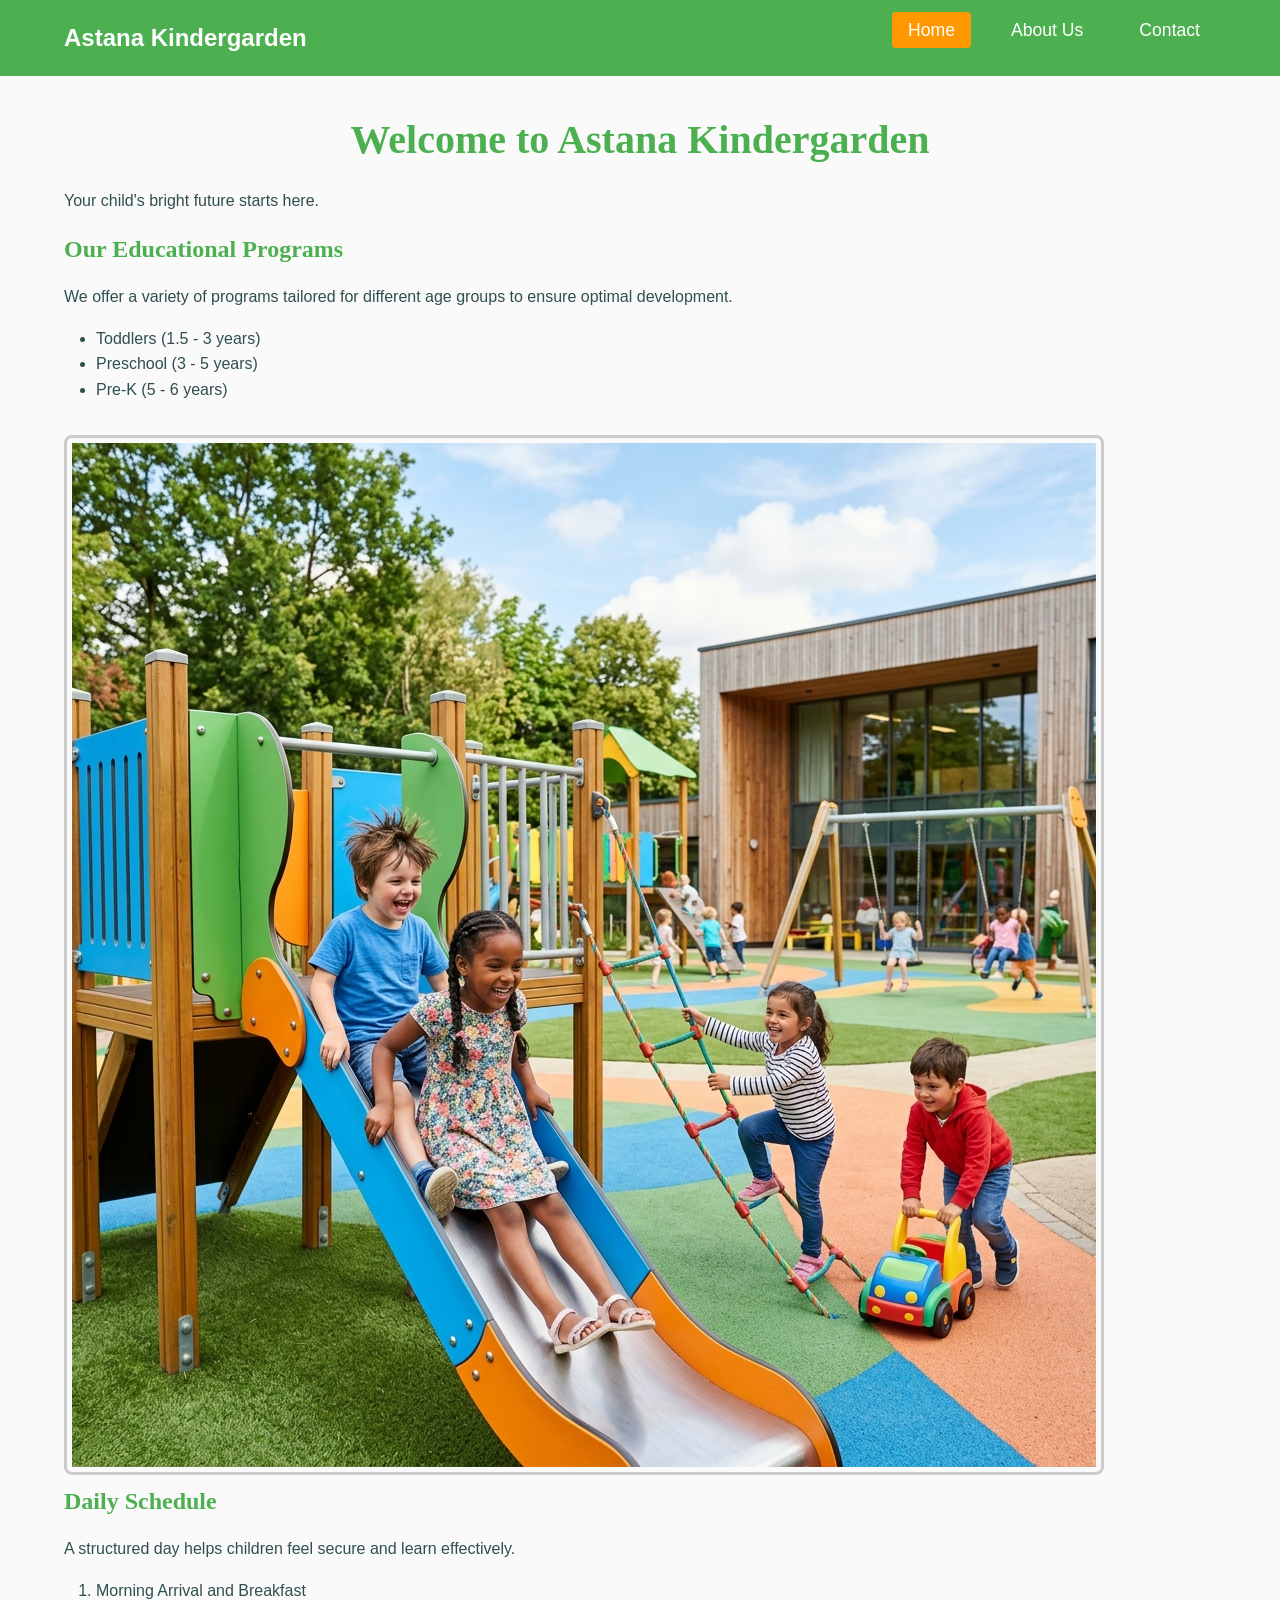
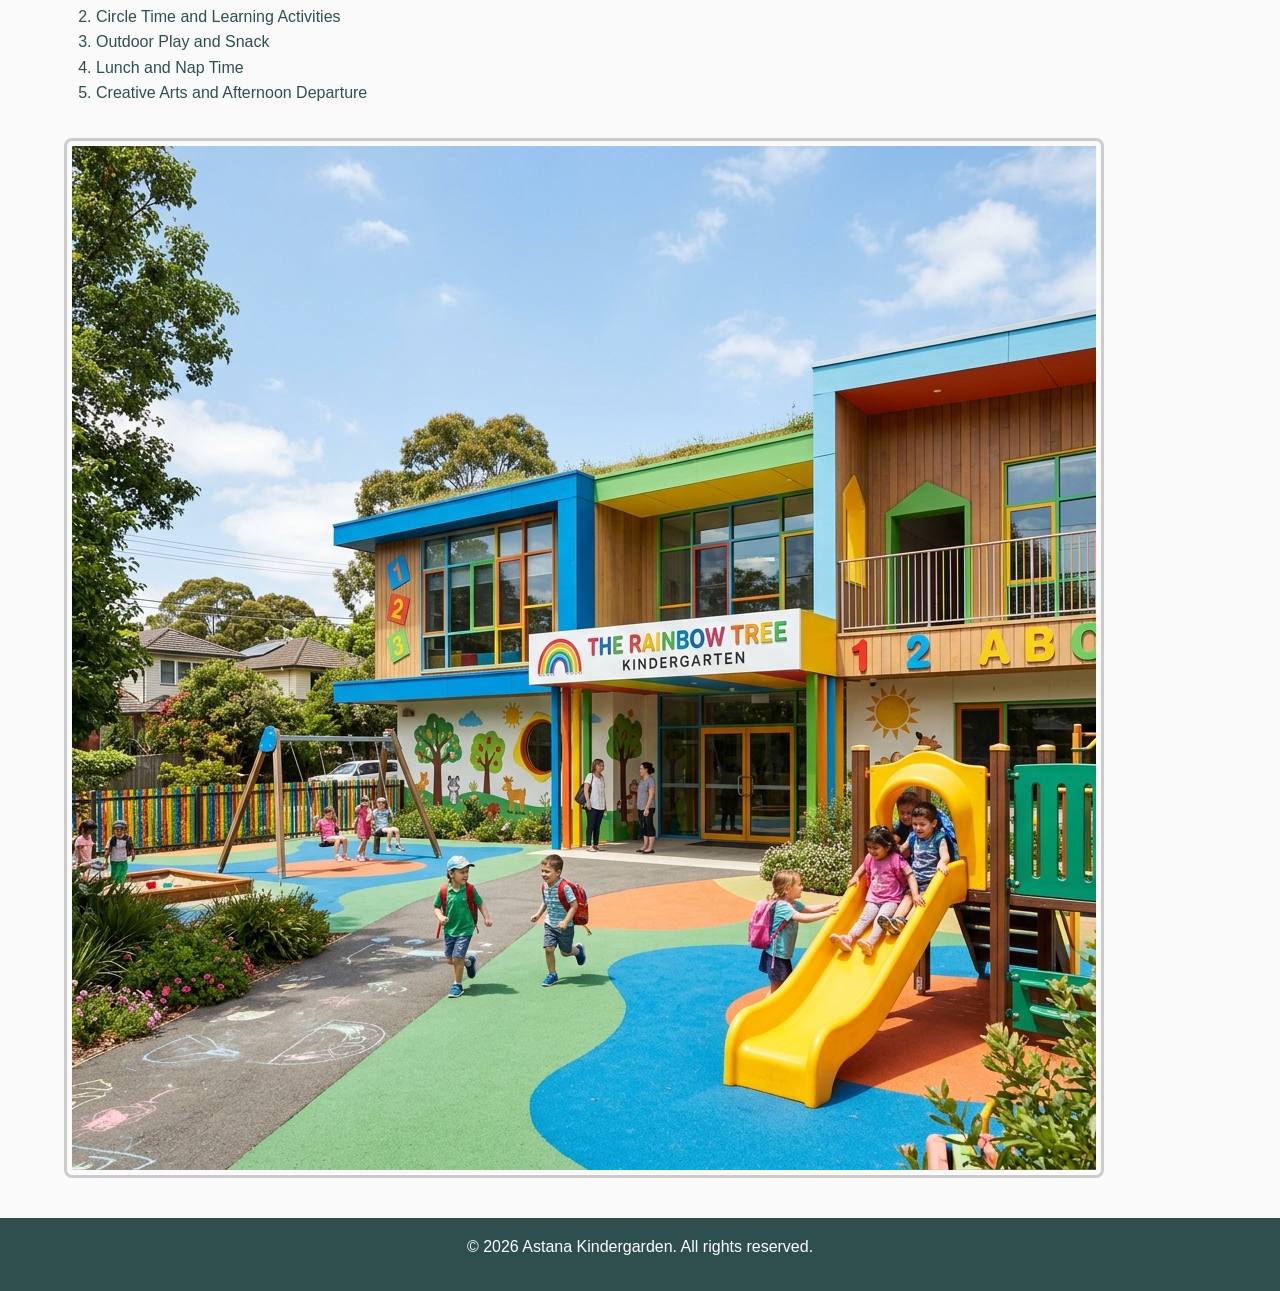
<file: index.html>
<!DOCTYPE html>
<html lang="en">
<head>
    <meta charset="UTF-8">
    <meta name="viewport" content="width=device-width, initial-scale=1.0">
    <title>Astana Kindergarden - Home</title>
    <link rel="stylesheet" href="css/style.css">
</head>
<body>
    <header>
        <div class="logo" id="main-logo">Astana Kindergarden</div>
        <nav>
            <ul>
                <li><a href="index.html" class="active">Home</a></li>
                <li><a href="about.html">About Us</a></li>
                <li><a href="contact.html">Contact</a></li>
            </ul>
        </nav>
    </header>

    <main>
        <section class="hero">
            <h1>Welcome to Astana Kindergarden</h1>
            <p>Your child's bright future starts here.</p>
        </section>

        <section class="programs">
            <h2>Our Educational Programs</h2>
            <p>We offer a variety of programs tailored for different age groups to ensure optimal development.</p>
            <ul>
                <li>Toddlers (1.5 - 3 years)</li>
                <li>Preschool (3 - 5 years)</li>
                <li>Pre-K (5 - 6 years)</li>
            </ul>
            <img src="images/kindergarten_main.jpg" alt="Children playing together at Astana Kindergarden playground">
        </section>

        <section class="schedule">
            <h2>Daily Schedule</h2>
            <p>A structured day helps children feel secure and learn effectively.</p>
            <ol>
                <li>Morning Arrival and Breakfast</li>
                <li>Circle Time and Learning Activities</li>
                <li>Outdoor Play and Snack</li>
                <li>Lunch and Nap Time</li>
                <li>Creative Arts and Afternoon Departure</li>
            </ol>
            <img src="images/kindergarten_building.jpg" alt="The modern and welcoming building of Astana Kindergarden">
        </section>
    </main>

    <footer>
        <p>&copy; 2026 Astana Kindergarden. All rights reserved.</p>
    </footer>
</body>
</html>
</file>
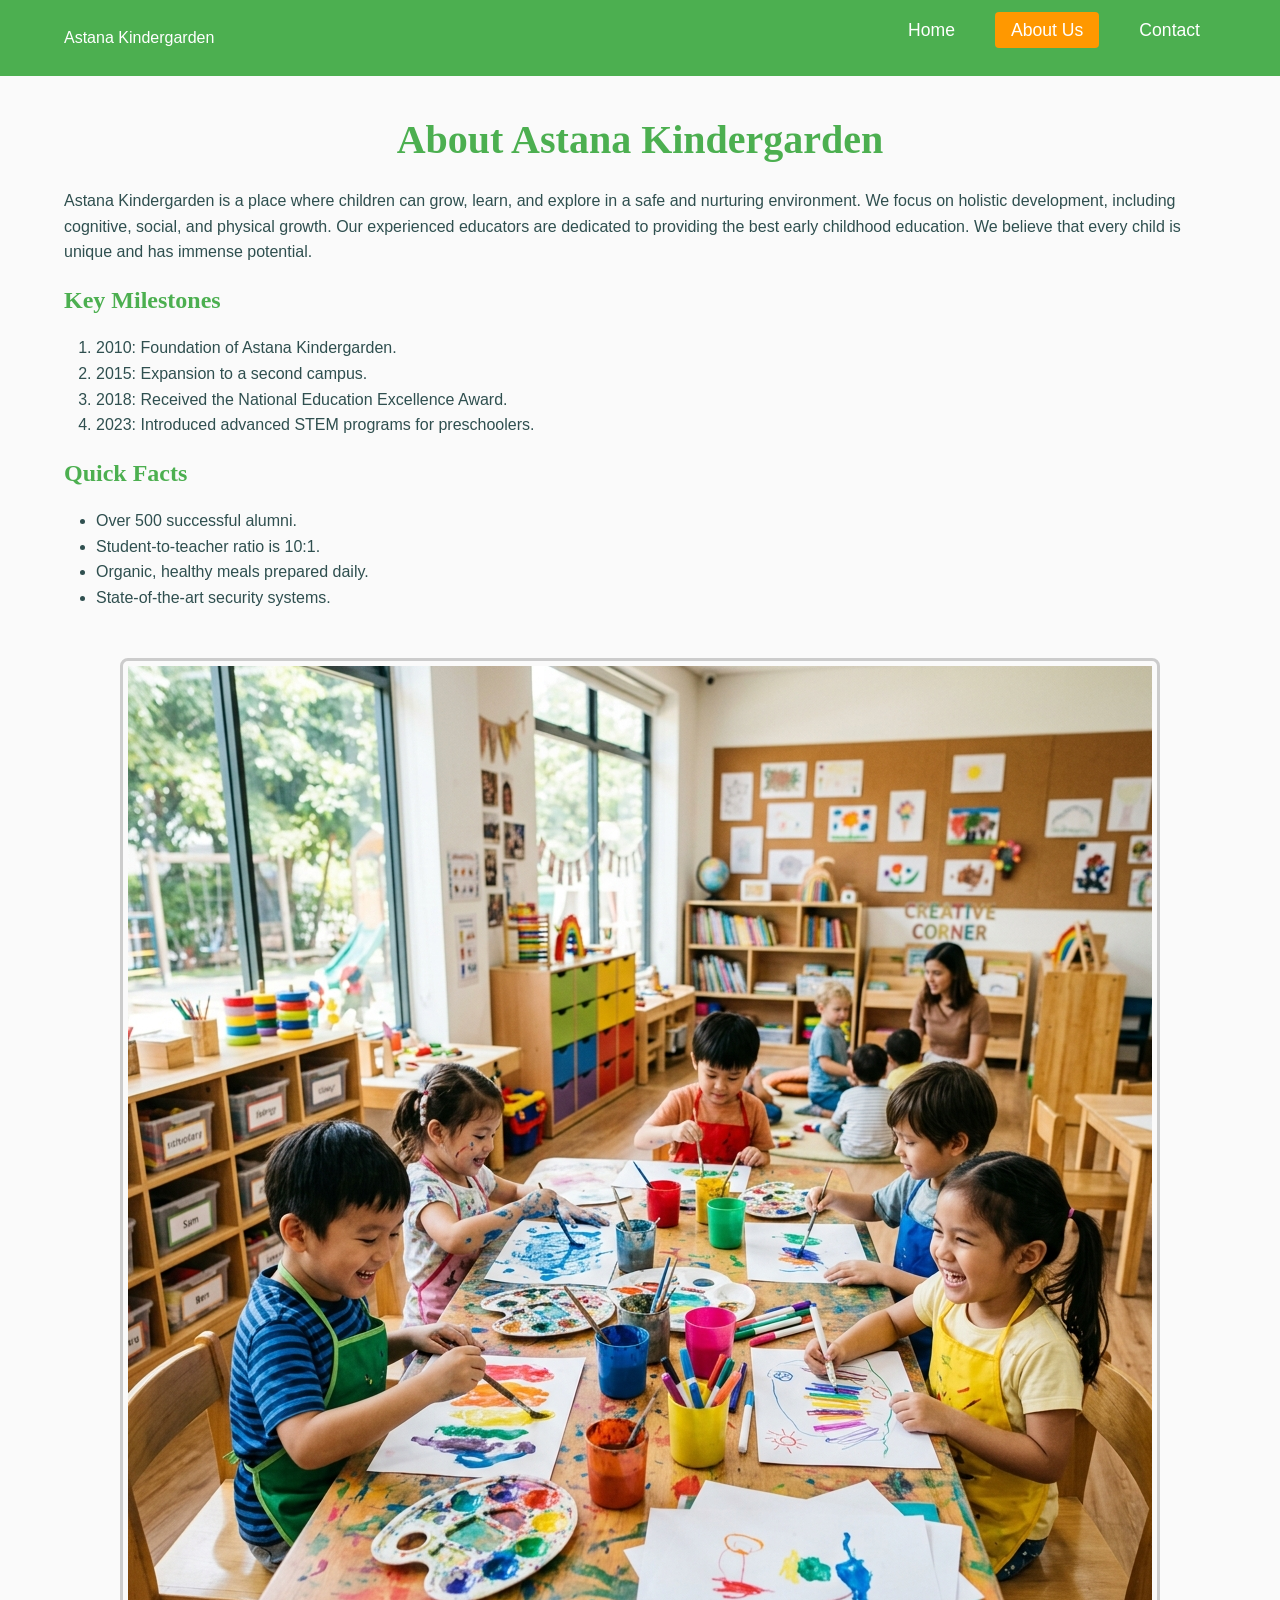
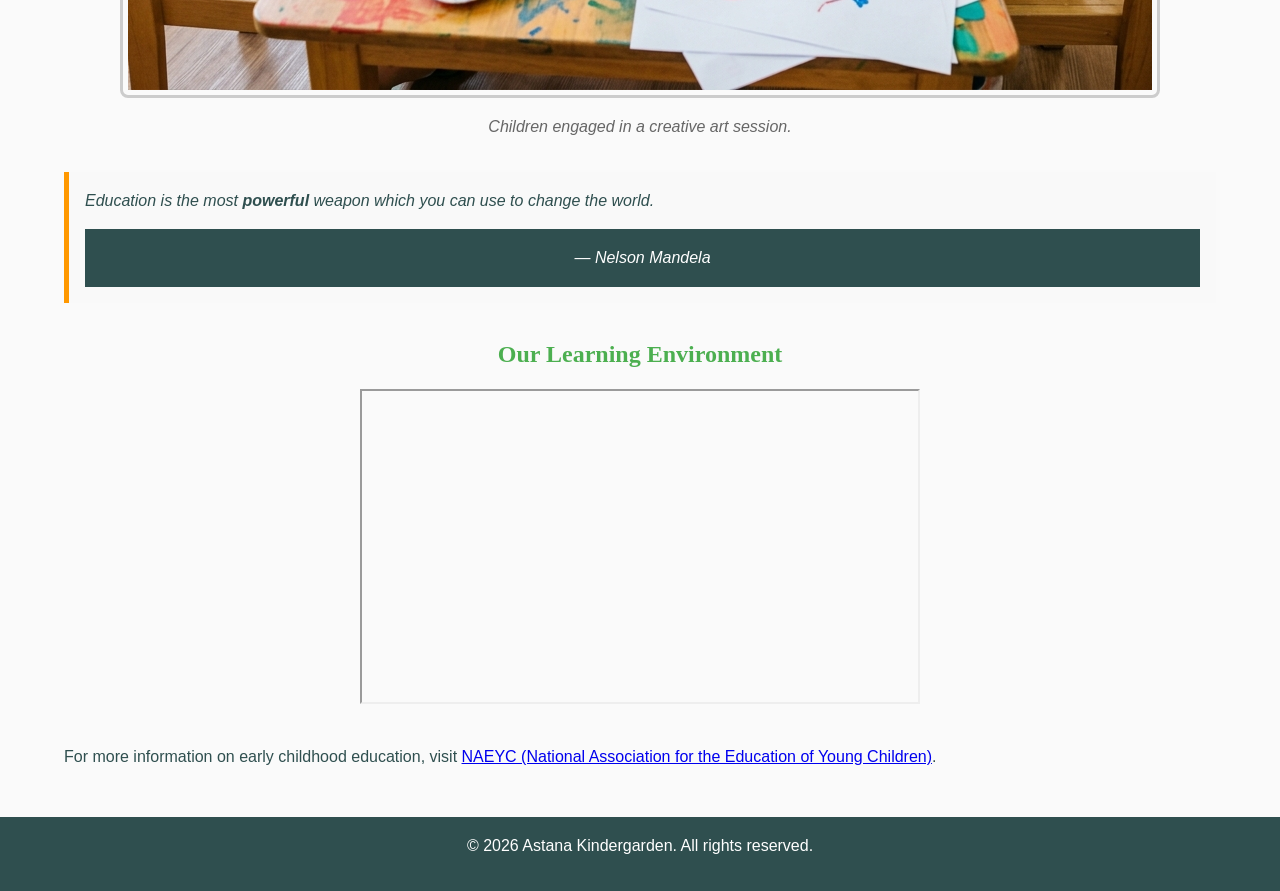
<file: about.html>
<!DOCTYPE html>
<html lang="en">
<head>
    <meta charset="UTF-8">
    <meta name="viewport" content="width=device-width, initial-scale=1.0">
    <title>Astana Kindergarden - About Us</title>
    <link rel="stylesheet" href="css/style.css">
</head>
<body>
    <header>
        <div class="logo">Astana Kindergarden</div>
        <nav>
            <ul>
                <li><a href="index.html">Home</a></li>
                <li><a href="about.html" class="active">About Us</a></li>
                <li><a href="contact.html">Contact</a></li>
            </ul>
        </nav>
    </header>

    <main>
        <section class="about-us">
            <h1>About Astana Kindergarden</h1>
            <p>Astana Kindergarden is a place where children can grow, learn, and explore in a safe and nurturing environment. We focus on holistic development, including cognitive, social, and physical growth. Our experienced educators are dedicated to providing the best early childhood education. We believe that every child is unique and has immense potential.</p>
            
            <h2>Key Milestones</h2>
            <ol>
                <li>2010: Foundation of Astana Kindergarden.</li>
                <li>2015: Expansion to a second campus.</li>
                <li>2018: Received the National Education Excellence Award.</li>
                <li>2023: Introduced advanced STEM programs for preschoolers.</li>
            </ol>

            <h2>Quick Facts</h2>
            <ul>
                <li>Over 500 successful alumni.</li>
                <li>Student-to-teacher ratio is 10:1.</li>
                <li>Organic, healthy meals prepared daily.</li>
                <li>State-of-the-art security systems.</li>
            </ul>

            <figure>
                <img src="images/kindergarten_about.jpg" alt="Happy children learning in a colorful classroom">
                <figcaption>Children engaged in a creative art session.</figcaption>
            </figure>

            <blockquote>
                <p>Education is the most <strong>powerful</strong> weapon which you can use to change the world.</p>
                <footer>— Nelson Mandela</footer>
            </blockquote>

            <div class="multimedia">
                <h2>Our Learning Environment</h2>
                <iframe width="560" height="315" src="https://www.youtube.com/embed/5aMvV_kFq60" title="Kindergarten Learning Video" allow="accelerometer; autoplay; clipboard-write; encrypted-media; gyroscope; picture-in-picture" allowfullscreen aria-label="A video showcasing kindergarten activities"></iframe>
            </div>

            <p>For more information on early childhood education, visit <a href="https://www.naeyc.org/" target="_blank" rel="noopener">NAEYC (National Association for the Education of Young Children)</a>.</p>
        </section>
    </main>

    <footer>
        <p>&copy; 2026 Astana Kindergarden. All rights reserved.</p>
    </footer>
</body>
</html>
</file>
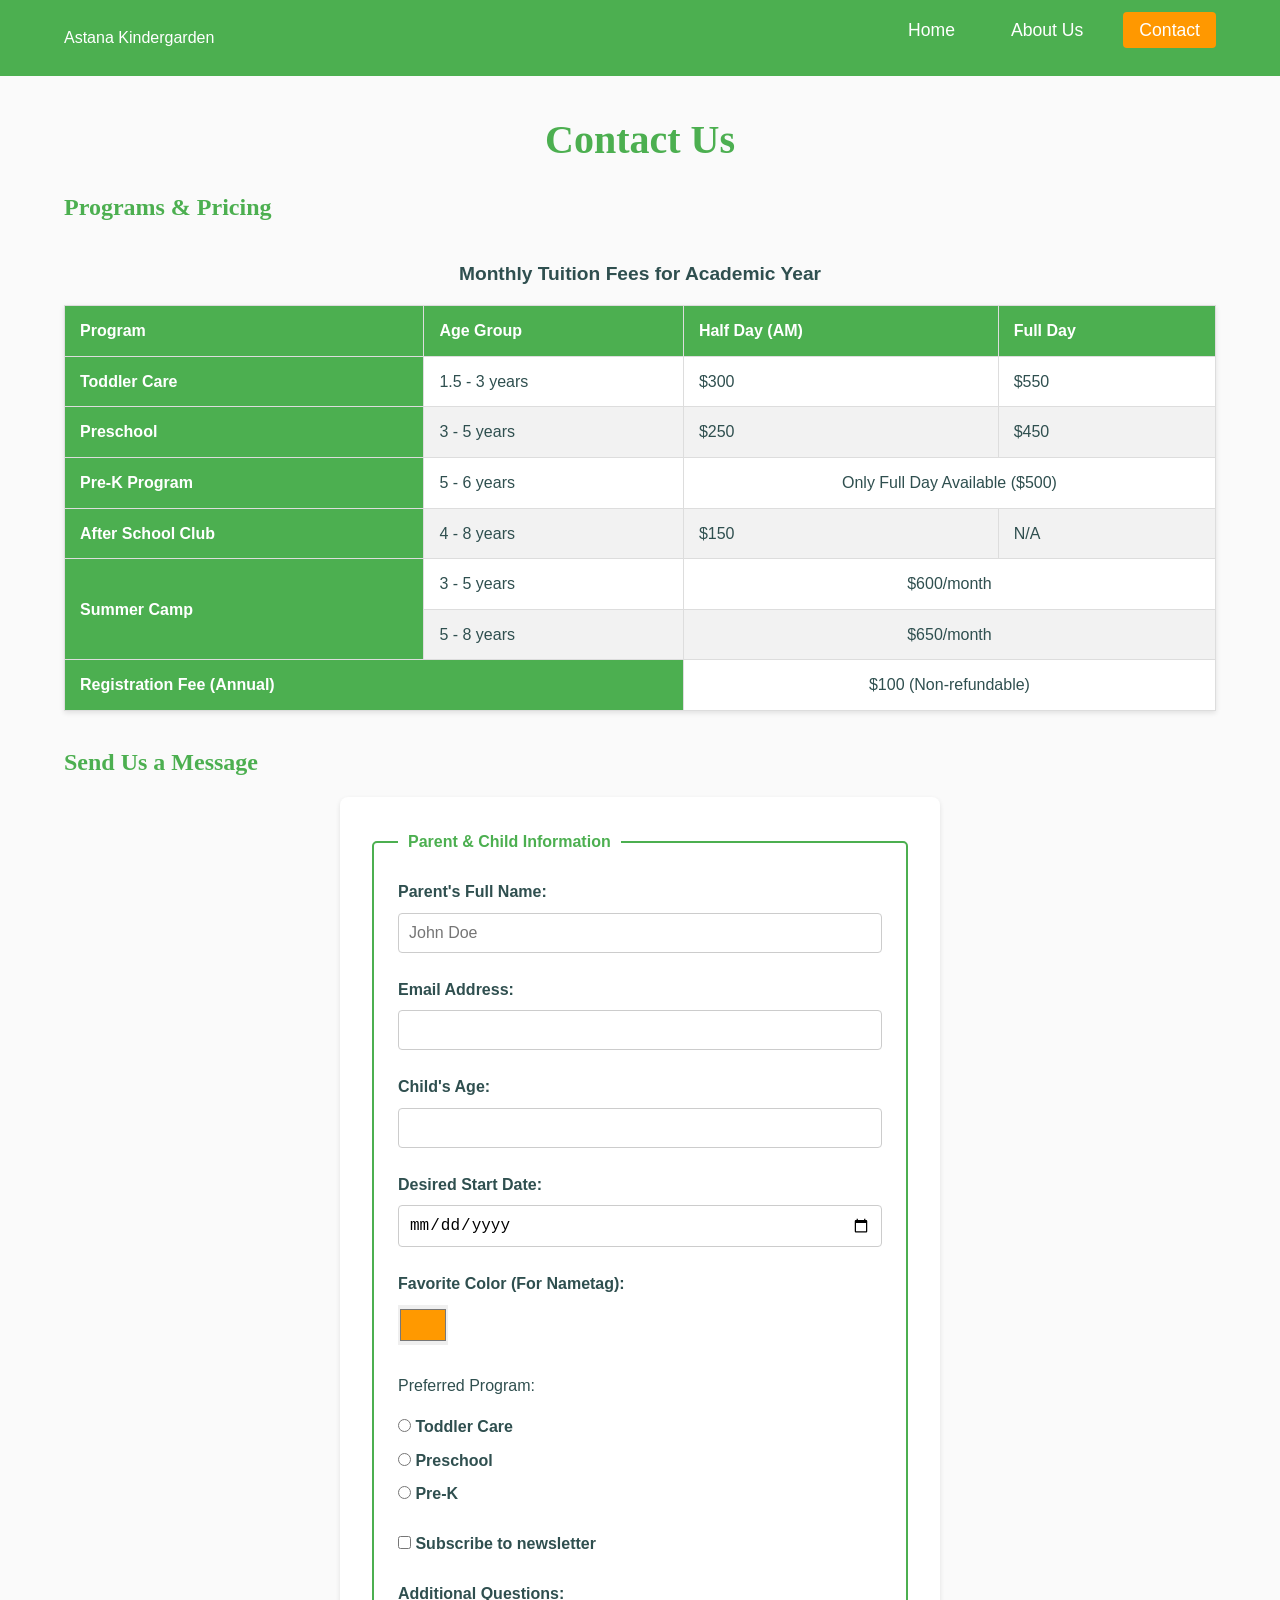
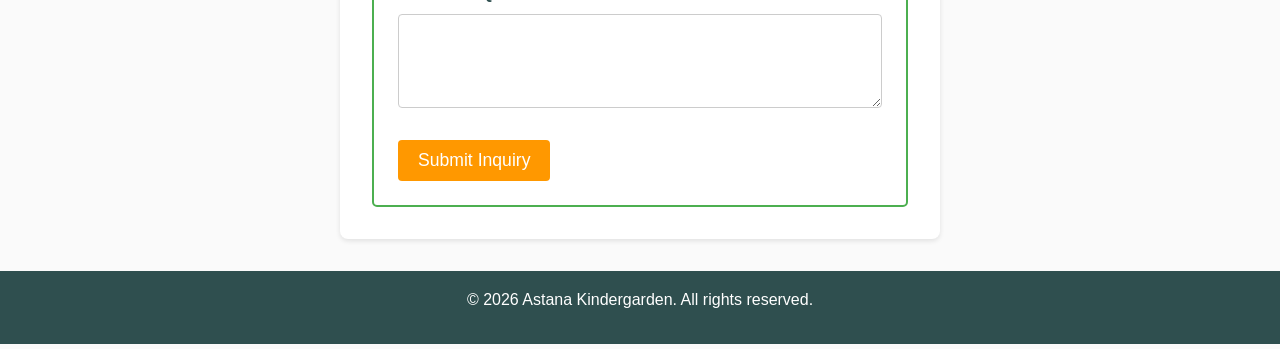
<file: contact.html>
<!DOCTYPE html>
<html lang="en">
<head>
    <meta charset="UTF-8">
    <meta name="viewport" content="width=device-width, initial-scale=1.0">
    <title>Astana Kindergarden - Contact</title>
    <link rel="stylesheet" href="css/style.css">
</head>
<body>
    <header>
        <div class="logo">Astana Kindergarden</div>
        <nav>
            <ul>
                <li><a href="index.html">Home</a></li>
                <li><a href="about.html">About Us</a></li>
                <li><a href="contact.html" class="active">Contact</a></li>
            </ul>
        </nav>
    </header>

    <main>
        <h1>Contact Us</h1>
        
        <section class="pricing-table">
            <h2>Programs & Pricing</h2>
            <table>
                <caption>Monthly Tuition Fees for Academic Year</caption>
                <thead>
                    <tr>
                        <th scope="col">Program</th>
                        <th scope="col">Age Group</th>
                        <th scope="col">Half Day (AM)</th>
                        <th scope="col">Full Day</th>
                    </tr>
                </thead>
                <tbody>
                    <tr>
                        <th scope="row">Toddler Care</th>
                        <td>1.5 - 3 years</td>
                        <td>$300</td>
                        <td>$550</td>
                    </tr>
                    <tr>
                        <th scope="row">Preschool</th>
                        <td>3 - 5 years</td>
                        <td>$250</td>
                        <td>$450</td>
                    </tr>
                    <tr>
                        <th scope="row">Pre-K Program</th>
                        <td>5 - 6 years</td>
                        <td colspan="2" class="center-align">Only Full Day Available ($500)</td>
                    </tr>
                    <tr>
                        <th scope="row">After School Club</th>
                        <td>4 - 8 years</td>
                        <td>$150</td>
                        <td>N/A</td>
                    </tr>
                    <tr>
                        <th scope="row" rowspan="2">Summer Camp</th>
                        <td>3 - 5 years</td>
                        <td colspan="2" class="center-align">$600/month</td>
                    </tr>
                    <tr>
                        <td>5 - 8 years</td>
                        <td colspan="2" class="center-align">$650/month</td>
                    </tr>
                </tbody>
                <tfoot>
                    <tr>
                        <th scope="row" colspan="2">Registration Fee (Annual)</th>
                        <td colspan="2" class="center-align">$100 (Non-refundable)</td>
                    </tr>
                </tfoot>
            </table>
        </section>

        <section class="contact-form">
            <h2>Send Us a Message</h2>
            <form action="#" method="get">
                <fieldset>
                    <legend>Parent & Child Information</legend>
                    
                    <div class="form-group">
                        <label for="parent-name">Parent's Full Name:</label>
                        <input type="text" id="parent-name" name="parent-name" required placeholder="John Doe">
                    </div>

                    <div class="form-group">
                        <label for="email">Email Address:</label>
                        <input type="email" id="email" name="email" required>
                    </div>
                    
                    <div class="form-group">
                        <label for="child-age">Child's Age:</label>
                        <input type="number" id="child-age" name="child-age" min="1" max="6">
                    </div>

                    <div class="form-group">
                        <label for="start-date">Desired Start Date:</label>
                        <input type="date" id="start-date" name="start-date">
                    </div>
                    
                    <div class="form-group">
                        <label for="favorite-color">Favorite Color (For Nametag):</label>
                        <input type="color" id="favorite-color" name="favorite-color" value="#ff9900">
                    </div>
                    
                    <div class="form-group">
                        <p>Preferred Program:</p>
                        <label for="prog-toddler">
                            <input type="radio" id="prog-toddler" name="program" value="toddler"> Toddler Care
                        </label>
                        <label for="prog-preschool">
                            <input type="radio" id="prog-preschool" name="program" value="preschool"> Preschool
                        </label>
                        <label for="prog-prek">
                            <input type="radio" id="prog-prek" name="program" value="prek"> Pre-K
                        </label>
                    </div>
                    
                    <div class="form-group">
                        <label for="subscribe">
                            <input type="checkbox" id="subscribe" name="subscribe" value="yes"> Subscribe to newsletter
                        </label>
                    </div>

                    <div class="form-group">
                        <label for="message">Additional Questions:</label>
                        <textarea id="message" name="message" rows="4" maxlength="500"></textarea>
                    </div>
                    
                    <button type="submit" class="submit-btn">Submit Inquiry</button>
                </fieldset>
            </form>
        </section>
    </main>

    <footer>
        <p>&copy; 2026 Astana Kindergarden. All rights reserved.</p>
    </footer>
</body>
</html>
</file>
<file: css/style.css>
* {
    margin: 0;
    padding: 0;
    box-sizing: border-box;
}

body {
    font-family: 'Segoe UI', Tahoma, Geneva, Verdana, sans-serif;
    /* font family 1 */
    color: darkslategray;
    background-color: hsl(0, 0%, 98%);
    line-height: 1.6;
}

/* Header & Navigation */
header {
    background-color: #4CAF50;
    color: white;
    padding: 1rem 5%;
    display: flex;
    justify-content: space-between;
    align-items: center;
}

/* ID selector for one unique element */
#main-logo {
    font-size: 1.5rem;
    font-weight: bold;
}

nav ul {
    list-style: none;
    display: flex;
    gap: 1.5rem;
}

nav a {
    color: white;
    text-decoration: none;
    font-size: 1.1rem;
    padding: 0.5rem 1rem;
    border-radius: 4px;
    transition: background-color 0.3s, transform 0.2s;
}

nav a:hover,
nav a.active {
    background-color: rgb(255, 152, 0);
    transform: translateY(-2px);
}

/* Main Content */
main {
    padding: 2rem 5%;
    min-height: 80vh;
    /* Using vh unit */
}

h1,
h2,
h3 {
    font-family: 'Georgia', serif;
    /* font family 2 */
    margin-bottom: 1rem;
    color: #4CAF50;
    font-weight: bold;
}

h1 {
    font-size: 2.5rem;
    text-align: center;
}

p,
ul,
ol {
    margin-bottom: 1rem;
}

ul,
ol {
    margin-left: 2rem;
}

img {
    max-width: 100%;
    /* Using % unit */
    height: auto;
    border-radius: 8px;
    margin-top: 1rem;
    border: 3px solid #ccc;
    /* Box model border */
    padding: 5px;
    /* Box model padding */
}

/* About Page Specific */
figure {
    margin: 2rem 0;
    text-align: center;
}

figcaption {
    font-style: italic;
    color: #666;
    margin-top: 0.5rem;
}

blockquote {
    border-left: 5px solid rgb(255, 152, 0);
    padding-left: 1rem;
    margin: 2rem 0;
    font-style: italic;
    background-color: #f9f9f9;
    padding: 1rem;
}

.multimedia {
    margin: 2rem 0;
    text-align: center;
}

/* Table Styling */
table {
    width: 100%;
    border-collapse: collapse;
    margin: 2rem 0;
    background-color: white;
    box-shadow: 0 2px 5px rgba(0, 0, 0, 0.1);
}

caption {
    font-size: 1.2rem;
    font-weight: bold;
    margin-bottom: 1rem;
}

th,
td {
    padding: 12px 15px;
    border: 1px solid #ddd;
    text-align: left;
}

th {
    background-color: #4CAF50;
    color: white;
}

tbody tr:nth-child(even) {
    background-color: #f2f2f2;
}

tbody tr:hover {
    background-color: #e6f7e6;
    /* Readable rows hover */
}

.center-align {
    text-align: center;
}

/* Form Styling */
.contact-form form {
    background-color: white;
    padding: 2rem;
    border-radius: 8px;
    box-shadow: 0 2px 5px rgba(0, 0, 0, 0.1);
    max-width: 600px;
    margin: 0 auto;
}

fieldset {
    border: 2px solid #4CAF50;
    padding: 1.5rem;
    border-radius: 5px;
}

legend {
    font-weight: bold;
    color: #4CAF50;
    padding: 0 10px;
}

.form-group {
    margin-bottom: 1.5rem;
}

label {
    display: block;
    margin-bottom: 0.5rem;
    font-weight: bold;
}

input[type="text"],
input[type="email"],
input[type="number"],
input[type="date"],
textarea {
    width: 100%;
    padding: 10px;
    /* Using px unit */
    border: 1px solid #ccc;
    border-radius: 4px;
    font-size: 1rem;
    /* Using rem unit */
}

input[type="color"] {
    height: 40px;
    border: none;
}

input:focus,
textarea:focus {
    outline: none;
    border-color: rgb(255, 152, 0);
    box-shadow: 0 0 5px rgba(255, 152, 0, 0.5);
    /* Visible :focus state */
}

.submit-btn {
    background-color: rgb(255, 152, 0);
    color: white;
    border: none;
    padding: 10px 20px;
    font-size: 1.1em;
    /* Using em unit */
    border-radius: 4px;
    cursor: pointer;
    transition: background-color 0.3s;
}

.submit-btn:hover {
    background-color: #e68a00;
}

/* Footer */
footer {
    background-color: darkslategray;
    color: white;
    text-align: center;
    padding: 1rem 0;
    margin-top: auto;
}
</file>
